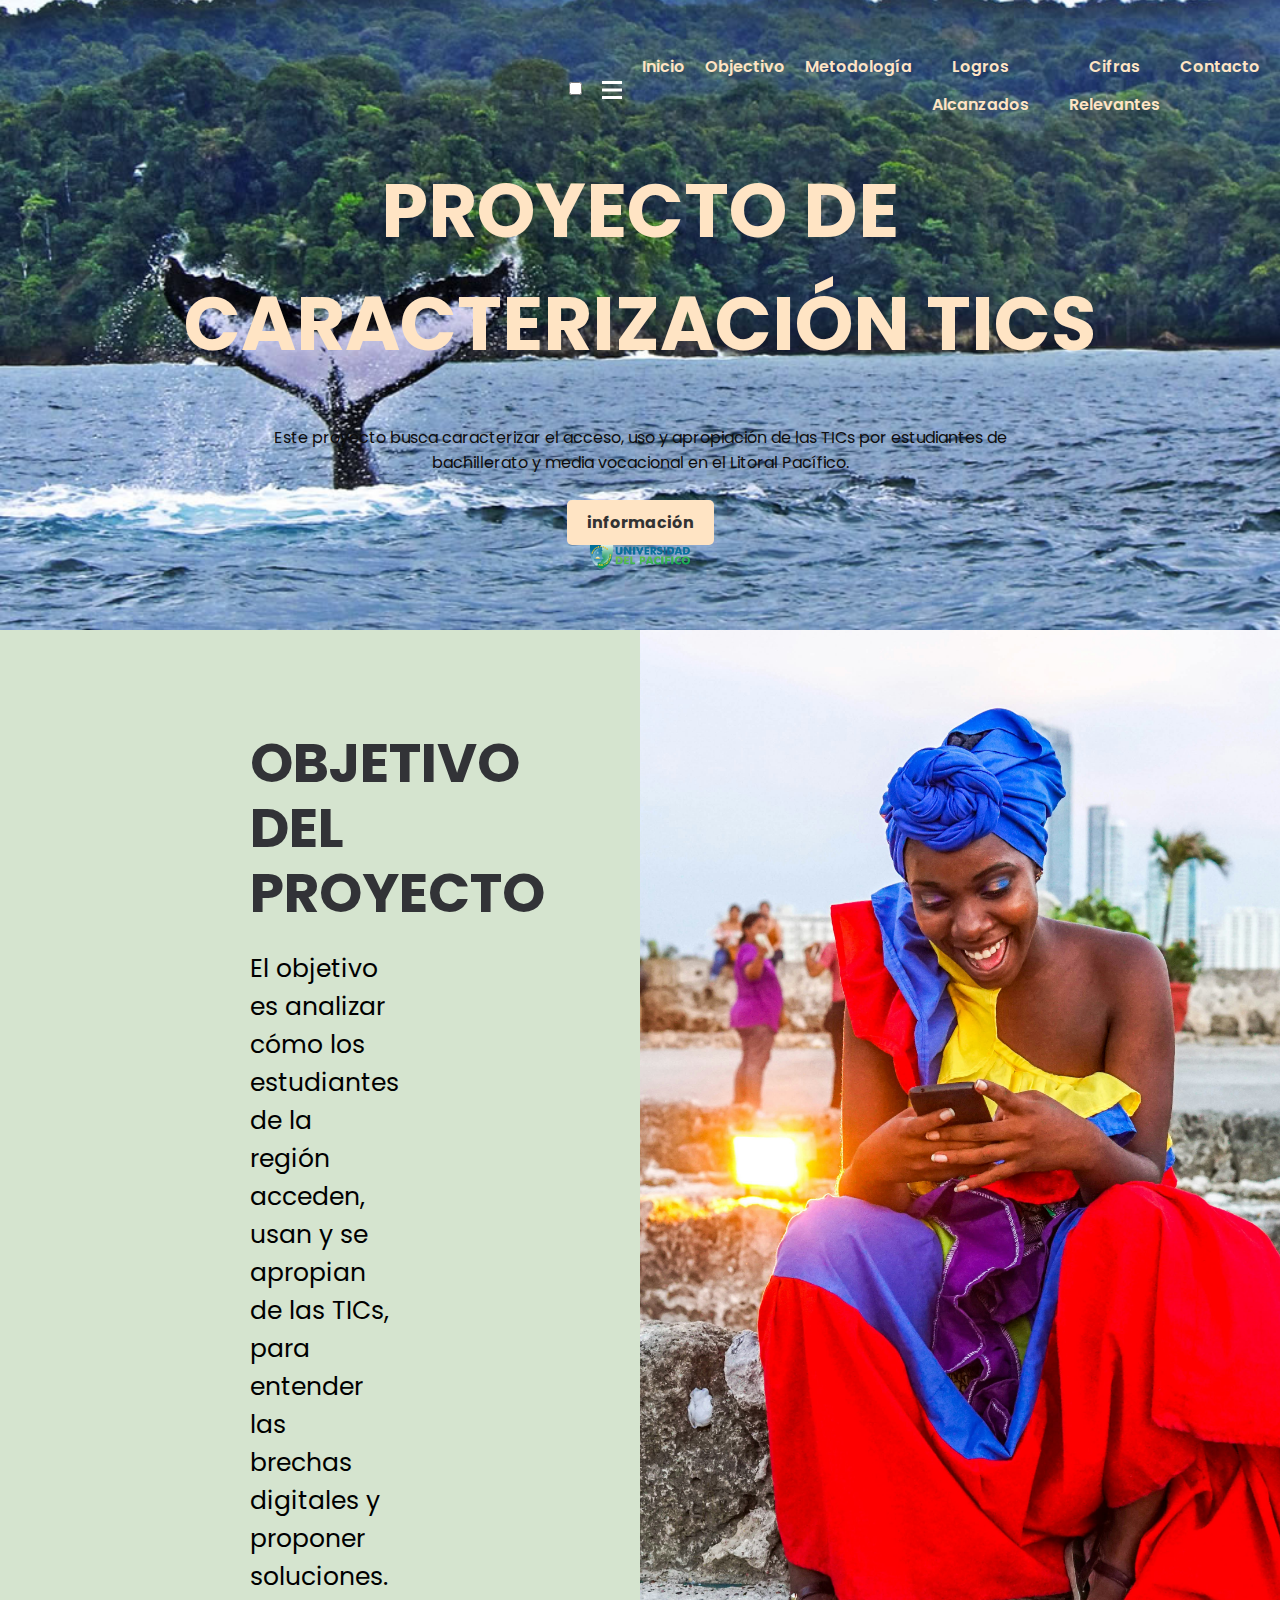
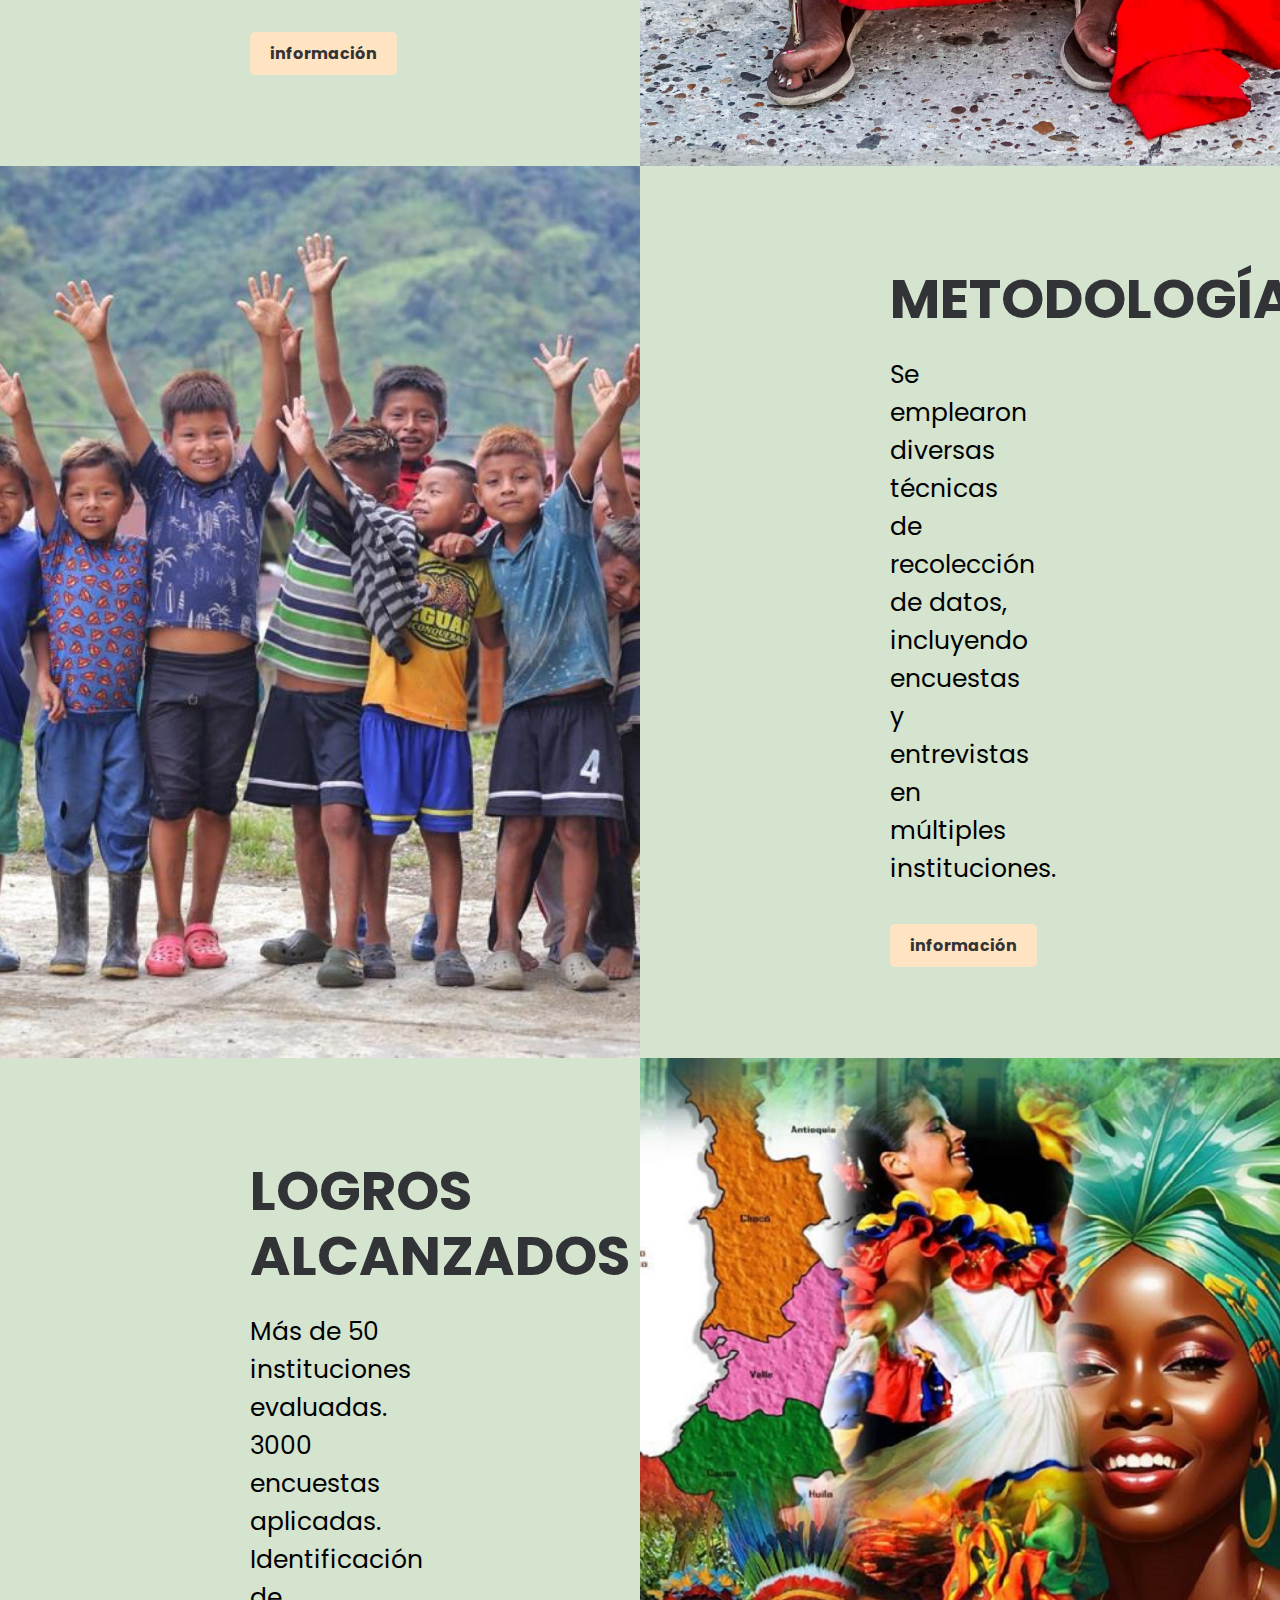
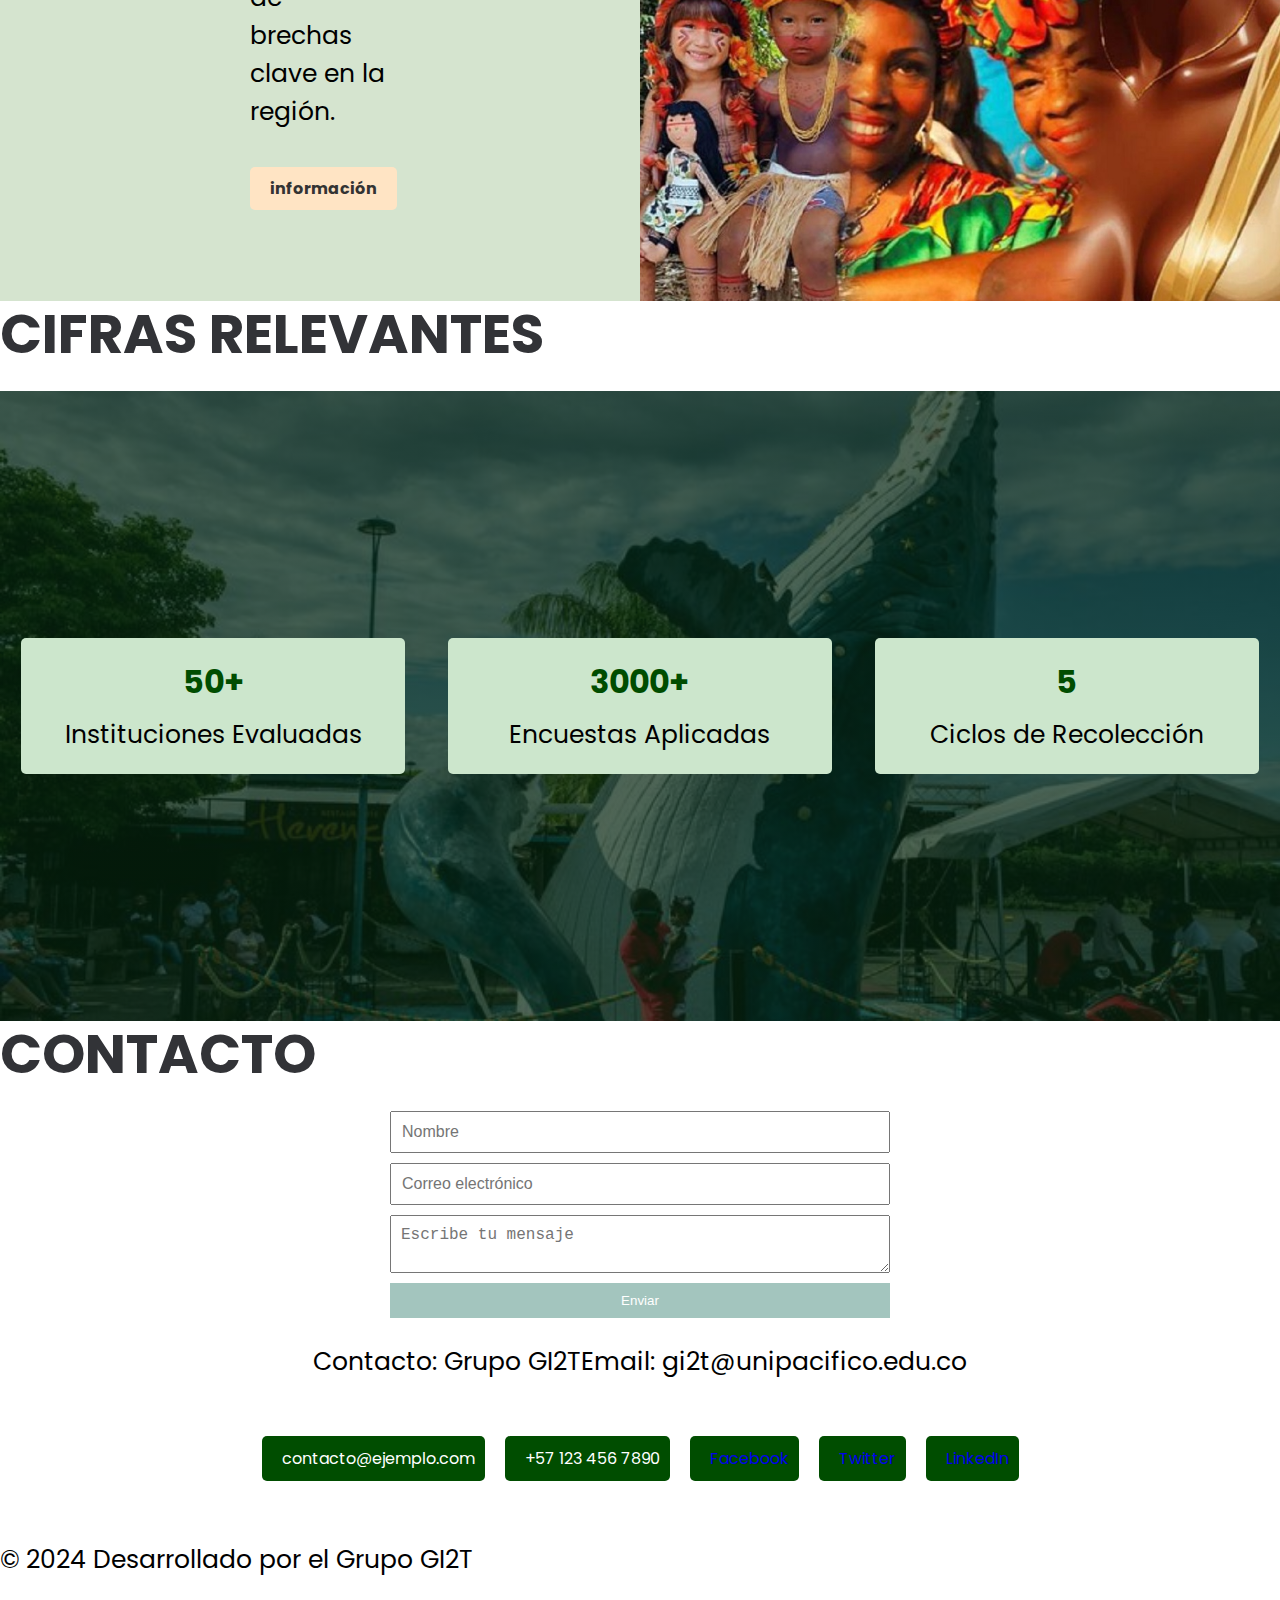
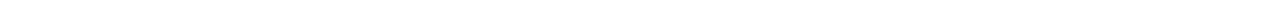
<file: index.html>
<!DOCTYPE html>
<html lang="es">
<head>
    <meta charset="UTF-8">
    <meta name="viewport" content="width=device-width, initial-scale=1.0">
    <title>Proyecto Gi2t</title>
    <link rel="stylesheet" href="style.css">
    <link rel="shortcut icon" href="imagen_universidad/manito.png" type="image/x-icon">

</head>
<body>
    <header class="header" >
       
        <div class="Menu contenedor">
            <a href="#" class="logo">
                <img src="imagen_universidad/proyectotic.png" alt="Logo" class="logo-img">
            </a>
            
            <input type="checkbox" id="menu" />
               <label for="menu">
                   <img src="imagen_universidad/menu.png"class="menu-icono" alt="">
               </label>
               <nav class="navdar">
                       <ul>
                           <li><a href="#menu">Inicio</a></li>
                           <li><a href="#objectivo">Objectivo</a></li>
                           <li><a href="#metodologia">Metodología</a></li>
                           <li><a href="#logros">Logros Alcanzados</li>
                           <li><a href="#cifras">Cifras Relevantes</a></li>
                           <li><a href="#contacto">Contacto</a></li>
                       </ul>
               </nav>
        </div>
        
        <div class="header-contenid contenedor">
             <h1>Proyecto de Caracterización TICs</h1>

             <p>Este proyecto busca caracterizar el acceso, uso y apropiación de las TICs 
                por estudiantes de bachillerato y media vocacional en el Litoral Pacífico.
            </p>
            <a href="#" class="boton 1">información</a>
            
            
            <a href="#" class="logo2">
                <img src="imagen_universidad/uuni.png" alt="Logo" class="logo-img2">
            </a>
        </div>
    </header> 

    <section  id="objectivo"  class="general">
         
        <div class="general1-1">
        <h2>Objetivo del Proyecto</h2>
        <p class="txt-p">El objetivo es analizar cómo los estudiantes de la región acceden, usan 
            y se apropian de las TICs, para entender las brechas digitales y proponer soluciones.
        </p>
        <a href="#" class="boton 1">información</a>
        </div> 
        <div class="general1-2"></div>
    </section>

    
    <section id="metodologia" class="general">
        <div class="general1-3"></div>
        <div class="general1-1">
        <h2>Metodología</h2>
        <p class="txt-p">Se emplearon diversas técnicas de recolección de datos, incluyendo 
            encuestas y entrevistas en múltiples instituciones.
        </p>
        <a href="#" class="boton 1">información</a>
        </div> 
    </section>

    <section id="logros" class="general">
     <div class="general1-1">
        <h2>Logros Alcanzados</h2>
            <ul>
            <li>Más de 50 instituciones evaluadas.</li>
            <li>3000 encuestas aplicadas.</li>
            <li>Identificación de brechas clave en la región.</li>
            </ul>
        <a href="#" class="boton 1">información</a>
        </div> 
        <div class="general1-4"></div>
    </section>


    <section  id="cifras">   
        <h2>Cifras Relevantes</h2>
        <div class="stats">
            <div class="stat">
                <h3>50+</h3>
                <p>Instituciones Evaluadas</p>
            </div>
            <div class="stat">
                <h3>3000+</h3>
                <p>Encuestas Aplicadas</p>
            </div>
            <div class="stat">
                <h3>5</h3>
                <p>Ciclos de Recolección</p>
            </div>
        </div>
    </section>

    <section id="contacto">
        <h2>Contacto</h2>
        <form>
            <input type="text" name="nombre" placeholder="Nombre">
            <input type="email" name="email" placeholder="Correo electrónico">
            <textarea name="mensaje" placeholder="Escribe tu mensaje"></textarea>
            <button type="submit">Enviar</button>
        </form>
        <div class="contact-info">
            <p>Contacto: Grupo GI2T</p>
            <p>Email: gi2t@unipacifico.edu.co</p>
        </div>
        
        <div class="contact-info">
            <div class="contact-item">
                <i class="fas fa-envelope"></i>
                <p>contacto@ejemplo.com</p>
            </div>
            <div class="contact-item">
                <i class="fas fa-phone-alt"></i>
                <p>+57 123 456 7890</p>
            </div>
            <div class="contact-item">
                <i class="fab fa-facebook"></i>
                <a href="https://facebook.com/gi2t" target="_blank">Facebook</a>
            </div>
            <div class="contact-item">
                <i class="fab fa-twitter"></i>
                <a href="https://twitter.com/gi2t" target="_blank">Twitter</a>
            </div>
            <div class="contact-item">
                <i class="fab fa-linkedin"></i>
                <a href="https://linkedin.com/company/gi2t" target="_blank">LinkedIn</a>
            </div>
        </div>
    </section>
</main>
<footer>
    
    <div class="footer-links">
        <a href="https://www.gi2t.org" target="_blank">GI2T</a>
        <a href="https://www.unipacifico.edu.co" target="_blank">Universidad del Pacífico</a>
    </div>
    <p>&copy; 2024 Desarrollado por el Grupo GI2T</p>
</footer>
</body>
</html>
</file>
<file: style.css>
@import url('https://fonts.googleapis.com/css2?family=Poppins:wght@400;500;600;700;800display=swap');

*{
    margin: 0;
    padding: 0;
    box-sizing: border-box;
    text-decoration: none;
    list-style: none;

}

body{
    font-family: 'poppins', sans-serif;
}

.container{
    max-width: 1200px;
    margin: 0 auto;
}


.header{

    background-image: linear-gradient(
        rgba(0, 121, 31, 0), 
        rgba(0, 121, 31, 0)),
        url(imagen_universidad/02919d0d440542ebaa456ab0181268c3.jpg);
        background-position: center bottom;
        background-repeat: no-repeat;
        background-size: cover;
        min-height: 70vh;
        display: flex;
        align-items: center;    
        justify-content: center;
        color: bisque;
        padding: 0 20px;
        text-align: center;
}

/* Estilo para el menú */
.Menu {
  position: absolute; /* Posicionamos el menú de manera absoluta en la página */
  top: 20px; /* Separación desde la parte superior */
  right: 20px; /* Separación desde la parte derecha */
  display: flex;
  align-items: center;
  gap: 20px; /* Espacio entre logo y el menú */
  z-index: 1000; /* Asegura que el menú esté por encima de otros elementos */
}

.logo-img {
  width: 100px; /* Ajusta el tamaño del logo según lo necesario */
  height: auto;
  margin-right: 550px; /* Espacio entre el logo y el texto (si lo hay) */
}

.logo-img2 {
  width: 100px;
  height: auto;
  max-width: 150px;
}

.menu-icono {
  width: 20px;
  cursor: pointer;
}

.navdar ul {
  display: flex;
  gap: 20px;
  list-style: none;
}

.navdar a {
  text-decoration: none;
  color: bisque;
  font-size: 16px;
  font-weight: 600;
  transition: color 0.3s ease;
}

.navdar a:hover {
  color: lightcoral;
}

.header-contenid {
  display: flex;
  flex-direction: column;
  align-items: center;
  justify-content: center;
  text-align: center;
  min-height: 70vh; /* Para que ocupe al menos el 70% de la pantalla */
  padding-top: 100px; /* Añadimos espacio debajo del menú */
}

.header-contenid h1 {
  color: bisque;
  font-size: 75px;
  text-transform: uppercase;
  margin-bottom: 20px;
}

.header-contenid p {
  color: #0e0d0d;
  font-size: 16px;
  padding: 0 250px;
  margin-bottom: 25px;
}

.boton {
  background-color: bisque;
  color: #333;
  padding: 10px 20px;
  text-decoration: none;
  font-weight: bold;
  border-radius: 5px;
  transition: background-color 0.3s ease;
}

.boton:hover {
  background-color: lightcoral;
}



.general{
   display: flex;
}

.general1-1{
    width: 50%;
    padding: 100px 250px 100px;
    background-color: #D5E4CF;
}

.general1-2{
 background-image: url(imagen_universidad/jorge-gardner-5DqvsOPKdlk-unsplash.jpg);
 background-position: center center;
 background-repeat: no-repeat;
 background-size: cover;
 width: 50%;
}

.general1-3{
  background-image: url(imagen_universidad/whatsapp_image_2024-01-22_at_9.59.01_am.jpeg);
 background-position: center center;
 background-repeat: no-repeat;
 background-size: cover;
 width: 50%;

}
.general1-4{
    background-image: url(imagen_universidad/eful.jpg);
   background-position: center center;
   background-repeat: no-repeat;
   background-size: cover;
   width: 65%;
  
  }

  h2 {
    font-size: 55px;
    line-height: 65px;
    color: #323337;
    text-transform: uppercase;
    margin-bottom: 25px;
  }

  p{
    font-size: 25px;
    margin: 25px 0 45px 0;
  }

 ul{
    font-size: 25px;
    margin: 25px 0 45px 0;
 }

.stats{
  background-image: linear-gradient(
    rgba(5, 36, 14, 0.7), 
    rgba(5, 36, 14, 0.7)),
    url(imagen_universidad/f581b90c09c5a3612483ddd867fb0741.jpg);
    background-position: center bottom;
    background-repeat: no-repeat;
    background-size: cover;
    min-height: 70vh;
    display: flex;
    align-items: center;
}

.stats {
  display: flex;
  justify-content: space-around;
  align-items: center;
  text-align: center;
}

.stat {
  background-color: #cce6cc; 
  border-radius: 5px;
  padding: 20px;
  width: 30%;
}

.header h2 {
  text-align: center;
  margin-bottom: 20px; 
  font-size: 2.5rem; 
}

.stat h3 {
  font-size: 2rem;
  color: #004d00; 
  margin: 0;
}

.stat p {
  margin: 10px 0 0;
}


.contact-info {
  display: flex;
  flex-wrap: wrap;
  justify-content: center;
}

.contact-item {
  background-color: #004d00; 
  color: #fff;
  border-radius: 5px;
  padding: 10px;
  margin: 10px;
  display: flex;
  align-items: center;
}

.contact-item i {
  font-size: 1.5rem;
  margin-right: 10px;
}

.contact-item p, .contact-item a {
  margin: 0;
  font-size: 1rem;
}

/* Responsive Styles */
@media (max-width: 768px) {
  .Menu {
      flex-direction: column;
      align-items: flex-start;
  }

  .navdar {
      width: 100%;
  }

  .navdar ul {
      display: flex;
      flex-direction: column;
      width: 100%;
  }

  .navdar li {
      text-align: center;
  }

  .header-contenid {
      padding: 20px;
  }
}

.footer-links a {
  color: white;
  text-decoration: none;
  margin-right: 10px;
}

.footer-links a:hover {
  text-decoration: underline;
}

form {
  display: flex;
  flex-direction: column;
  max-width: 500px;
  margin: 0 auto;
}

input, textarea {
  margin-bottom: 10px;
  padding: 10px;
  font-size: 16px;
}

button {
  padding: 10px;
  background-color: #a3c5be;
  color: white;
  border: none;
  cursor: pointer;
}

button:hover {
  background-color: #288836;
}

.footer-links a {
  color: white;
  text-decoration: none;
  margin-right: 10px;
}
</file>
